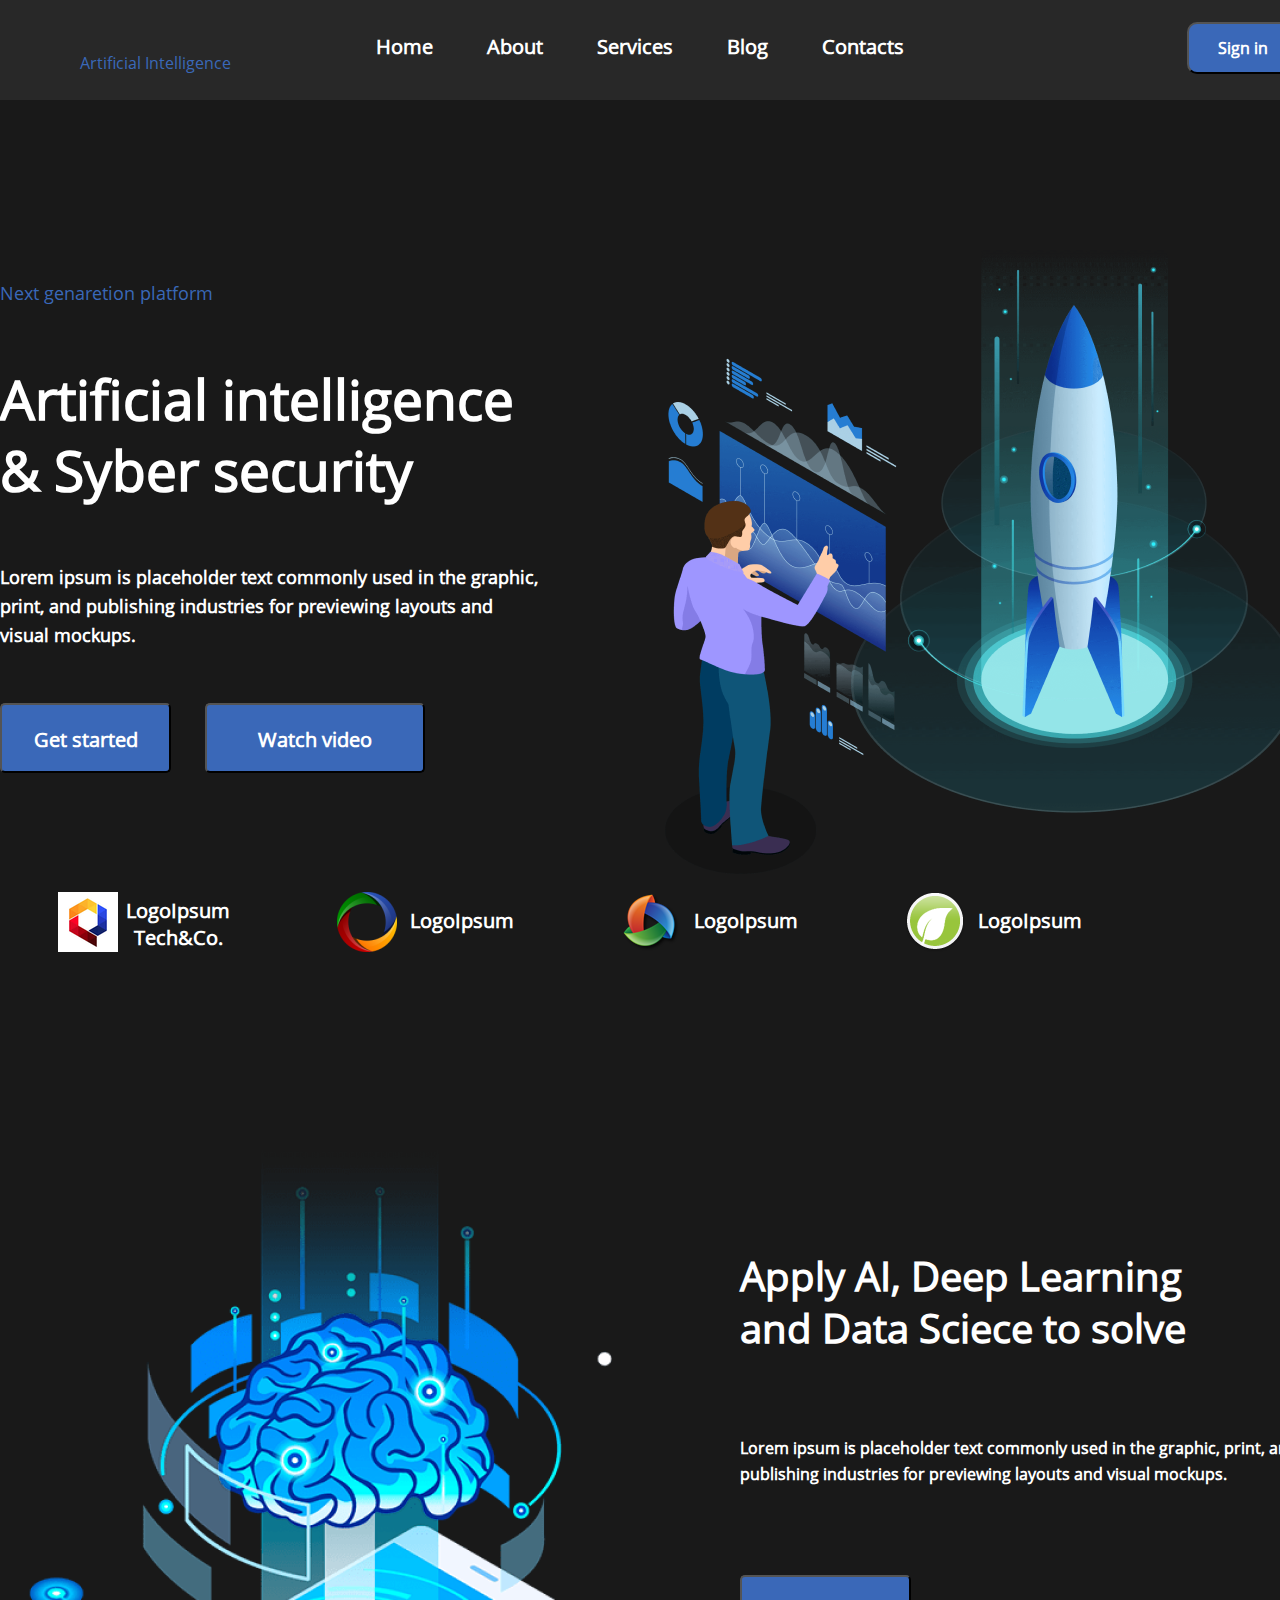
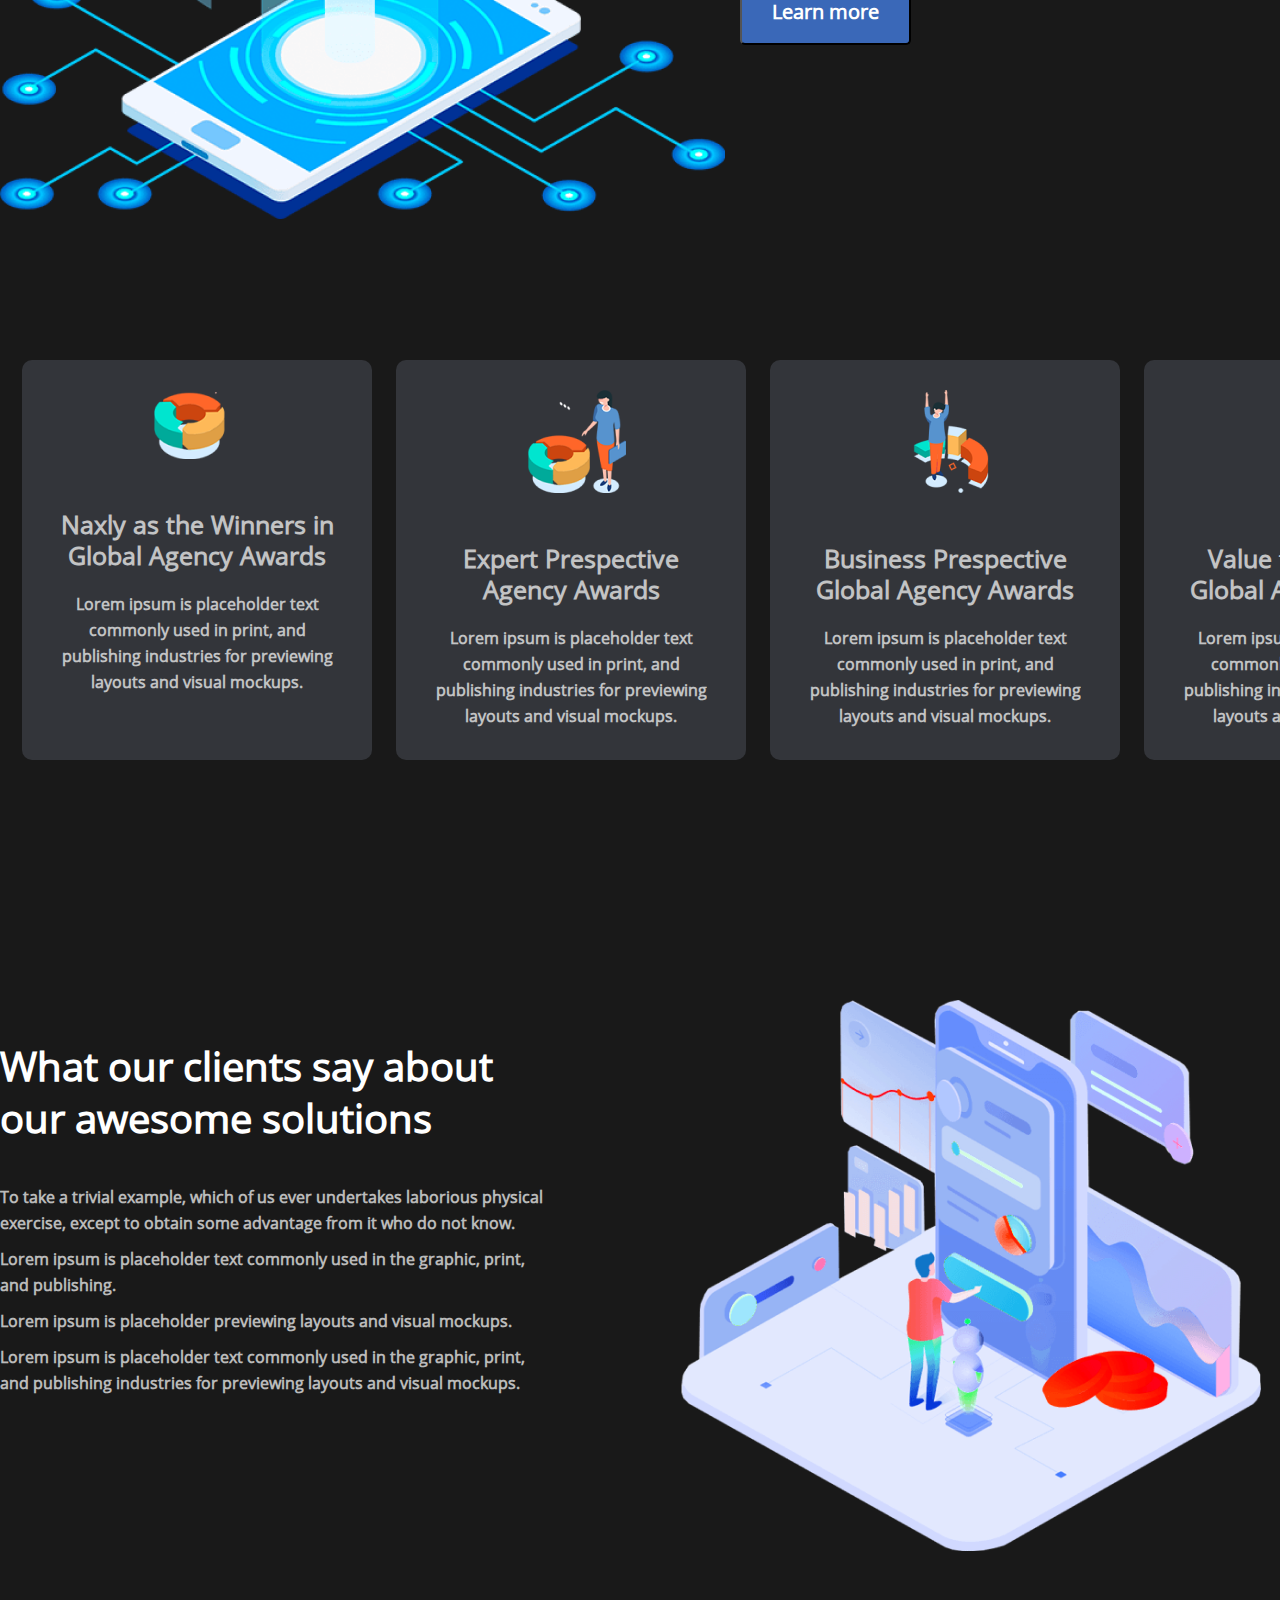
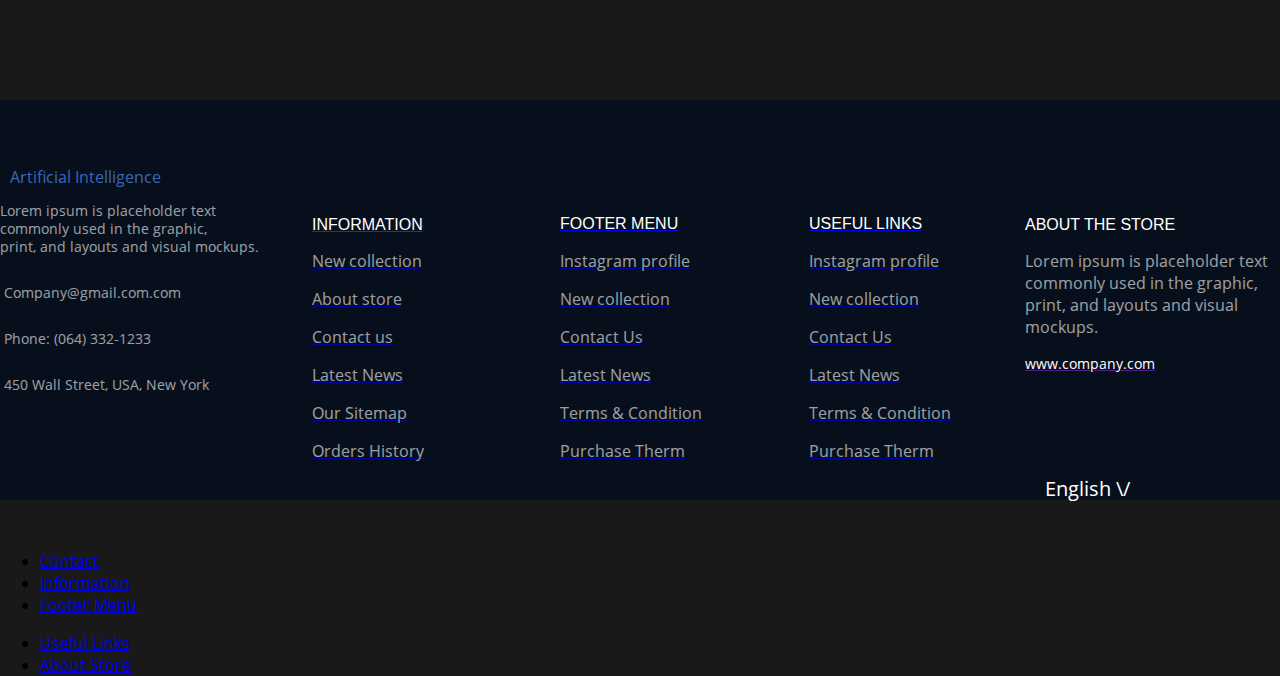
<file: index.html>
<!DOCTYPE html>
<html lang="en">
<head>
    <meta charset="UTF-8">
    <meta http-equiv="X-UA-Compatible" content="IE=edge">
    <meta name="viewport" content="width=device-width, initial-scale=1.0">
    <link rel="stylesheet" href="https://cdnjs.cloudflare.com/ajax/libs/font-awesome/5.15.3/css/all.min.css" integrity="sha512-iBBXm8fW90+nuLcSKlbmrPcLa0OT92xO1BIsZ+ywDWZCvqsWgccV3gFoRBv0z+8dLJgyAHIhR35VZc2oM/gI1w==" crossorigin="anonymous" referrerpolicy="no-referrer" />
    <link rel="stylesheet" href="./maincss/main.css">
    <link rel="stylesheet" href="./maincss/shared.css">
    <title>Apply AI </title>
</head>
<body class="body">
    <!--Header section-->
    <header class="main-header">
        <div class="container">
            <div class="main-header__brand">
                <div class="navigation-robot">
                    <a href="index.html">
                        <i class="fas fa-robot robot123"></i>
                    </a>
                </div>
                <div class="navigation-robot__text">
                    <p>Artificial Intelligence</p>
                </div>
            </div>
            <nav class="main-navigation">
                <ul class="main-navigation__items">
                    <li class="main-navigation__item">
                        <a class="navigation__title" href="./index.html">Home</a>
                    </li>
                    <li class="main-navigation__item">
                        <a class="navigation__title" href="#">About</a>
                    </li>
                    <li class="main-navigation__item">
                        <a class="navigation__title" href="#">Services</a>
                    </li>
                    <li class="main-navigation__item">
                        <a class="navigation__title" href="#">Blog</a>
                    </li>
                    <li class="main-navigation__item">
                        <a class="navigation__title" href="./contact.html">Contacts</a>
                    </li>
                </ul>
            </nav>
            <div class="navigation-button">
                <input class="navigation__button" type="button" value="Sign in">
            </div>
        </div>
    </header>
    <!--/Header section-->

    <!--Main page section-->
    <section class="main-page">
        <div class="container">
            <div class="main-page__contexts">
                <p class="main-page__subtitle">Next genaretion platform</p>
                <p class="main-page__title">Artificial intelligence <br> & Syber security</p>
                <p class="main-page__content">Lorem ipsum is placeholder text commonly used in the graphic, <br> print, and publishing industries for previewing layouts and <br> visual mockups.</p>
                <div class="main-page__buttons">
                    <button class="getstarted">
                        <p class="getstarted__text">
                            Get started
                        </p>
                    </button>
                    <button class="watchvideo">
                        <a class="watchvideo__play" href="">
                            <i class="fas fa-play robot123"></i>
                            <p class="watchvideo__text">Watch video</p>
                        </a>
                    </button>
                </div>
            </div>
            <div class="main-page__image">
                <img src="./img/9 1.png" alt="">
            </div>
            <div class="main-page__logos">
                <div class="main-page__logo">
                    <a href="">
                        <img class="logoimg" src="./img/main4.png" alt="">
                        <p class="logo-nametech birinchi">
                            LogoIpsum <br>
                            Tech&Co.
                        </p>
                    </a>
                </div>
                <div class="main-page__logo">
                    <a href="">
                        <img class="logoimg" src="./img/main3.png" alt="">
                        <p class="logo-name ikkinchi"> LogoIpsum </p>
                    </a>
                </div>
                <div class="main-page__logo">
                    <a href="">
                        <img class="logoimg" src="./img/main2.png" alt="">
                        <p class="logo-name uchinchi">
                            LogoIpsum 
                        </p>
                    </a>
                </div>
                <div class="main-page__logo">
                    <a href="">
                        <img class="logoimg tortinchi" src="./img/main1.png" alt="">
                        <p class="logo-name">
                            LogoIpsum
                        </p>
                    </a>
                </div>

            </div>
        </div>
    </section>
    <!--/Main page section-->

    <!--Second page section-->

    <section class="second-page">
        <div class="container">
            <div class="second-page__image">
                <img src="./img/about 4.png" alt="">
            </div>
            <div class="second-page__contexts">
                <p class="second-page__title">Apply AI, Deep Learning <br> and Data Sciece to solve</p>
                <p class="second-page__content">Lorem ipsum is placeholder text commonly used in the graphic, print, and publishing industries for previewing layouts and visual mockups.</p>
                <div class="second-page__buttons">
                    <button class="learngmore">
                        <p class="learngmore__text">
                            Learn more
                        </p>
                    </button>
                </div>
            </div>

        </div>
    </section>

    <!--/Second page section-->
    
    <!--directions section-->

    <section class="directions">
        <div class="container1">
            <div class="directions-section">
                <div class="direction-box">
                    <img class="direction-box__image" src="./img/welcome-3 1.png" alt="">
                    <p class="direction-box__subtitle">Naxly as the Winners in <br> Global Agency Awards</p>
                    <p class="direction-box__text">Lorem ipsum is placeholder text <br> commonly used in print, and <br> publishing industries for previewing <br> layouts and visual mockups.</p>
                </div>
                <div class="direction-box">
                    <img class="direction-box__image" src="./img/welcome-3 1(1).png" alt="">
                    <p class="direction-box__subtitle">Expert Prespective <br> Agency Awards</p>
                    <p class="direction-box__text">Lorem ipsum is placeholder text <br> commonly used in print, and <br> publishing industries for previewing <br> layouts and visual mockups.</p>
                </div>
                <div class="direction-box">
                    <img class="direction-box__image" src="./img/welcome-3 1(2).png" alt="">
                    <p class="direction-box__subtitle">Business Prespective <br> Global Agency Awards</p>
                    <p class="direction-box__text">Lorem ipsum is placeholder text <br> commonly used in print, and <br> publishing industries for previewing <br> layouts and visual mockups.</p>
                </div>
                <div class="direction-box">
                    <img class="direction-box__image" src="./img/welcome-3 1(3).png" alt="">
                    <p class="direction-box__subtitle">Value for Results in <br> Global Agency Awards</p>
                    <p class="direction-box__text">Lorem ipsum is placeholder text <br> commonly used in print, and <br> publishing industries for previewing <br> layouts and visual mockups.</p>
                </div>
                <div class="direction-box">
                    <img class="direction-box__image" src="./img/welcome-3 1(4).png" alt="">
                    <p class="direction-box__subtitle">Global Experience <br> in Agency Awards</p>
                    <p class="direction-box__text">Lorem ipsum is placeholder text <br> commonly used in print, and <br> publishing industries for previewing <br> layouts and visual mockups.</p>
                </div>
            </div>
        </div>  
    </section>

    <!--/directions section-->

    <!--Clients opinion section-->

    <section class="clients-section">
        <div class="container">
            <div class="client-section">
                <div class="client-section__message">
                    <p class="client-section__subtitle">What our clients say about our awesome solutions</p>
                    <p class="client-section__text">
                        To take a trivial example, which of us ever undertakes 
                        laborious physical exercise, except to obtain some 
                        advantage from it who do not know.
                    </p>
                    <p class="client-section__text">Lorem ipsum is placeholder text commonly used in the
                        graphic, print, and publishing.
                    </p>
                    <p class="client-section__text">
                        Lorem ipsum is placeholder previewing 
                        layouts and visual mockups.
                    </p>
                    <p class="client-section__text">
                        Lorem ipsum is placeholder text commonly used in the 
                        graphic, print, and publishing industries for previewing 
                        layouts and visual mockups.
                    </p>
                </div>
                <div class="client-section__image">
                    <img src="./img/about3 1.png" alt="">
                </div>
            </div>
        </div>
    </section>

    <!--/Clients opinion section-->

    <!--Foooter section-->

    <footer class="footer">
        <div class="container">
            <div class="footer-box">
                <div class="contact">
                    <div class="navigation-robot">
                        <a href="index.html">
                            <i class="fas fa-robot robot123"></i>
                        </a>
                        <p class="navigation-robot__text">Artificial Intelligence</p>
                    </div>
                    <p class="contacts-text">Lorem ipsum is placeholder text <br>
                        commonly used in the graphic, <br> 
                        print, and layouts and visual mockups.
                    </p>
                    <div class="email">
                        <i class="far fa-envelope email-icon"></i>
                        <a href="">
                            <p class="emailaddress">Company@gmail.com.com</p>
                        </a>
                    </div>
                <div class="phone">
                    <i class="fas fa-phone email-icon"></i>
                    <a href="">
                        <p class="emailaddress">Phone: (064) 332-1233</p>
                    </a>
                </div>
                <div class="adress">
                    <i class="fas fa-map-marker-alt email-icon"></i>
                    <p class="emailaddress">450 Wall Street, USA, New York</p>
                </div>
                </div>
                <div class="information">
                    <div class="information-menu">
                        <a href="">
                            <p class="info-title">INFORMATION</p>
                        </a>
                        <a href="index.html">
                            <p class="info-menu">New collection</p>
                        </a>
                        <a href="index.html">
                            <p class="info-menu">About store</p>
                        </a>
                        <a href="index.html">
                            <p class="info-menu">Contact us</p>
                        </a>
                        <a href="index.html">
                            <p class="info-menu">Latest News</p>
                        </a>
                        <a href="index.html">
                            <p class="info-menu">Our Sitemap</p>
                        </a>
                        <a href="index.html">
                            <p class="info-menu">Orders History</p>
                        </a>
                    </div>
                </div>
                <div class="footer-menu">
                    <div class="footer-menuu">
                        <a href="index.html">
                            <hp class="footer-menu__title">FOOTER MENU</p>
                        </a>
                        <a href="index.html">
                            <p class="footer-menu__list">Instagram profile</p>
                        </a>
                        <a href="index.html">
                            <p class="footer-menu__list">New collection</p>
                        </a>
                        <a href="index.html">
                            <p class="footer-menu__list">Contact Us</p>
                        </a>
                        <a href="index.html">
                            <p class="footer-menu__list">Latest News</p>
                        </a>
                        <a href="index.html">
                            <p class="footer-menu__list">Terms & Condition</p>
                        </a>
                        <a href="index.html">
                            <p class="footer-menu__list">Purchase Therm</p>
                        </a>
                    </div>
                </div>
                <div class="useful-link">
                    <div class="useful-link__lists">
                        <a href="index.html">
                            <hp class="useful-link__title">USEFUL LINKS</p>
                        </a>
                        <a href="index.html">
                            <p class="useful-link__list">Instagram profile</p>
                        </a>
                        <a href="index.html">
                            <p class="useful-link__list">New collection</p>
                        </a>
                        <a href="index.html">
                            <p class="useful-link__list">Contact Us</p>
                        </a>
                        <a href="index.html">
                            <p class="useful-link__list">Latest News</p>
                        </a>
                        <a href="index.html">
                            <p class="useful-link__list">Terms & Condition</p>
                        </a>
                        <a href="index.html">
                            <p class="useful-link__list">Purchase Therm</p>
                        </a>
                    </div>
                </div>
                <div class="about-store">
                    <p class="about-store__title">ABOUT THE STORE</p>
                    <p class="about-store__text">Lorem ipsum is placeholder text commonly used in the graphic, print, and layouts and visual mockups.</p>
                    <a href="">
                        <p class="about-store__web">www.company.com</p>
                    </a>
                
                    <div class="social-networks">
                        <i class="fab fa-facebook-f social"></i>
                        <i class="fab fa-instagram social"></i>
                        <i class="fab fa-twitter social"></i>
                        <i class="fab fa-linkedin-in social"></i>
                        <i class="fab fa-youtube social"></i>
                    </div>
                    <div class="language">
                        <i class="fas fa-globe earth"></i>
                        <p class="english">English \/</p>
                    </div>
                </div>
            </div>
            <div class="mobile-footer">
                <div class="navigation-robot">
                    <a href="index.html">
                        <i class="fas fa-robot robot123"></i>
                    </a>
                </div>
                <nav class="mobile-footer__box">
                    <ul class="mobile-footer__infos">
                        <li class="mobile-footer__info">
                            <a class="mobile-footer__info-title" href="#">Contact</a>
                        </li>
                        <li class="mobile-footer__info">
                            <a class="mobile-footer__info-title" href="#">Information</a>
                        </li>
                        <li class="mobile-footer__info">
                            <a class="mobile-footer__info-title" href="#">Footer Menu</a>
                        </li>
                    </ul>
                    <ul class="mobile-footer__info">
                        <li class="mobile-footer__info2">
                            <a class="mobile-footer__info-title" href="#">Useful Links</a>
                        </li>
                        <li class="mobile-footer__info2">
                            <a class="mobile-footer__info-title" href="#">About Store</a>
                        </li>
                    </ul>
                </nav>
            </div>
        </div>
    </footer>
    <!--/Footer section-->
</body>
</html>
</file>
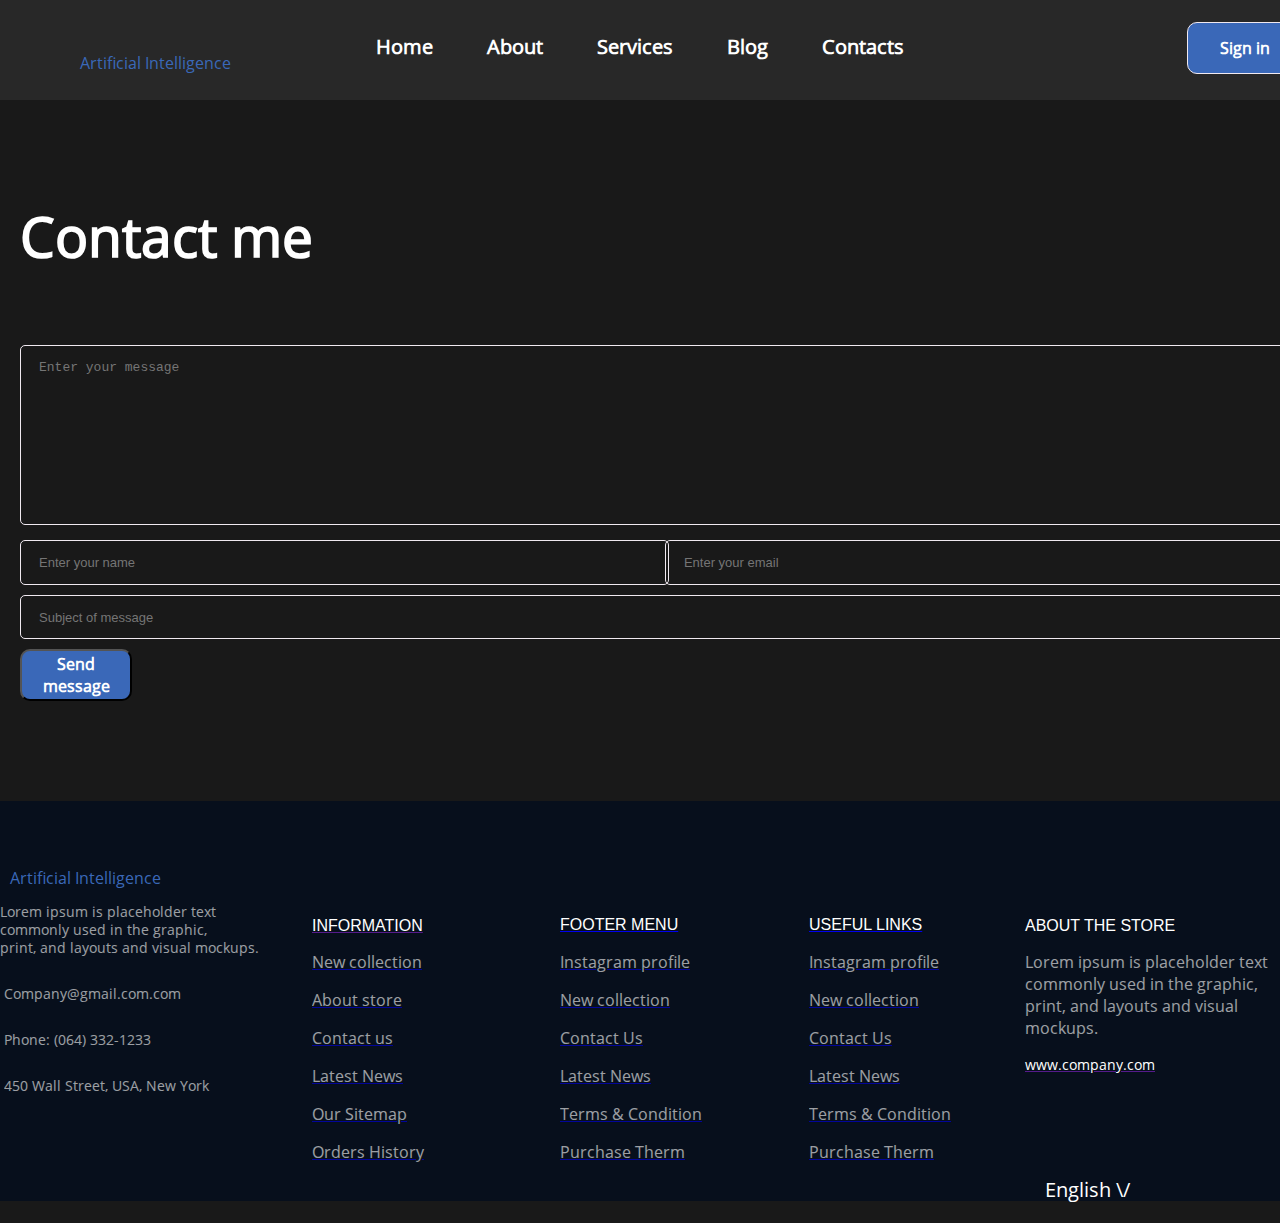
<file: contact.html>
<!DOCTYPE html>
<html lang="en">
    <head>
        <meta charset="UTF-8">
        <meta http-equiv="X-UA-Compatible" content="IE=edge">
        <meta name="viewport" content="width=device-width, initial-scale=1.0">
        <link rel="stylesheet" href="https://cdnjs.cloudflare.com/ajax/libs/font-awesome/5.15.3/css/all.min.css" integrity="sha512-iBBXm8fW90+nuLcSKlbmrPcLa0OT92xO1BIsZ+ywDWZCvqsWgccV3gFoRBv0z+8dLJgyAHIhR35VZc2oM/gI1w==" crossorigin="anonymous" referrerpolicy="no-referrer" />
        <link rel="stylesheet" href="./maincss/shared.css">
        <link rel="stylesheet" href="./maincss/contact.css">
        <title>Apply AI </title>
    </head>
<!--Header section-->
    <body class="body">
        <header class="main-header">
            <div class="container">
                <div class="main-header__brand">
                    <div class="navigation-robot">
                        <a href="index.html">
                            <i class="fas fa-robot robot123"></i>
                        </a>
                    </div>
                    <div class="navigation-robot__text">
                        <p>Artificial Intelligence</p>
                    </div>
                </div>
                <nav class="main-navigation">
                    <ul class="main-navigation__items">
                        <li class="main-navigation__item">
                            <a class="navigation__title" href="./index.html">Home</a>
                        </li>
                        <li class="main-navigation__item">
                            <a class="navigation__title" href="#">About</a>
                        </li>
                        <li class="main-navigation__item">
                            <a class="navigation__title" href="#">Services</a>
                        </li>
                        <li class="main-navigation__item">
                            <a class="navigation__title" href="#">Blog</a>
                        </li>
                        <li class="main-navigation__item">
                            <a class="navigation__title" href="./contact.html">Contacts</a>
                        </li>
                    </ul>
                </nav>
                <div class="navigation-button">
                    <input class="navigation__button" type="button" value="Sign in">
                </div>
            </div>
        </header>
<!--/Header section-->
        <div class="container">
            <section class="contact">
                <div class="contact-page__title">
                    Contact me
                </div>
                <form action="/server.php" method="GET">
                    <textarea name="" id="" cols="30" rows="10" placeholder="Enter your message"></textarea>
                    <div class="half-row contact__firstname">
                        <input type="text" placeholder="Enter your name" name="firstname">
                    </div>
                    <div class="half-row contact__email">
                        <input type="email" placeholder="Enter your email" name="email" id="">
                    </div>
                    <input type="text" placeholder="Subject of message" name="subject">
                    <button class="button navigation__button" type="submit">Send message</button>
                </form>
            </section>
        </div>

        <!--Foooter section-->

        <footer class="footer">
            <div class="container">
                <div class="contacts">
                    <div class="navigation-robot">
                        <a href="index.html">
                            <i class="fas fa-robot robot123"></i>
                        </a>
                        <p class="navigation-robot__text">Artificial Intelligence</p>
                    </div>
                    <p class="contacts-text">Lorem ipsum is placeholder text <br>
                        commonly used in the graphic, <br> 
                        print, and layouts and visual mockups.
                    </p>
                    <div class="email">
                        <i class="far fa-envelope email-icon"></i>
                        <a href="">
                            <p class="emailaddress">Company@gmail.com.com</p>
                        </a>
                    </div>
                    <div class="phone">
                        <i class="fas fa-phone email-icon"></i>
                        <a href="">
                            <p class="emailaddress">Phone: (064) 332-1233</p>
                        </a>
                    </div>
                    <div class="adress">
                        <i class="fas fa-map-marker-alt email-icon"></i>
                        <p class="emailaddress">450 Wall Street, USA, New York</p>
                    </div>
                </div>
                <div class="information">
                    <div class="information-menu">
                        <a href="">
                            <p class="info-title">INFORMATION</p>
                        </a>
                        <a href="index.html">
                            <p class="info-menu">New collection</p>
                        </a>
                        <a href="index.html">
                            <p class="info-menu">About store</p>
                        </a>
                        <a href="index.html">
                            <p class="info-menu">Contact us</p>
                        </a>
                        <a href="index.html">
                            <p class="info-menu">Latest News</p>
                        </a>
                        <a href="index.html">
                            <p class="info-menu">Our Sitemap</p>
                        </a>
                        <a href="index.html">
                            <p class="info-menu">Orders History</p>
                        </a>
                    </div>
                </div>
                <div class="footer-menu">
                    <div class="footer-menuu">
                        <a href="index.html">
                            <hp class="footer-menu__title">FOOTER MENU</p>
                        </a>
                        <a href="index.html">
                            <p class="footer-menu__list">Instagram profile</p>
                        </a>
                        <a href="index.html">
                            <p class="footer-menu__list">New collection</p>
                        </a>
                        <a href="index.html">
                            <p class="footer-menu__list">Contact Us</p>
                        </a>
                        <a href="index.html">
                            <p class="footer-menu__list">Latest News</p>
                        </a>
                        <a href="index.html">
                            <p class="footer-menu__list">Terms & Condition</p>
                        </a>
                        <a href="index.html">
                            <p class="footer-menu__list">Purchase Therm</p>
                        </a>
                    </div>
                </div>
                <div class="useful-link">
                    <div class="useful-link__lists">
                        <a href="index.html">
                            <hp class="useful-link__title">USEFUL LINKS</p>
                        </a>
                        <a href="index.html">
                            <p class="useful-link__list">Instagram profile</p>
                        </a>
                        <a href="index.html">
                            <p class="useful-link__list">New collection</p>
                        </a>
                        <a href="index.html">
                            <p class="useful-link__list">Contact Us</p>
                        </a>
                        <a href="index.html">
                            <p class="useful-link__list">Latest News</p>
                        </a>
                        <a href="index.html">
                            <p class="useful-link__list">Terms & Condition</p>
                        </a>
                        <a href="index.html">
                            <p class="useful-link__list">Purchase Therm</p>
                        </a>
                    </div>
                </div>
                <div class="about-store">
                    <p class="about-store__title">ABOUT THE STORE</p>
                    <p class="about-store__text">Lorem ipsum is placeholder text commonly used in the graphic, print, and layouts and visual mockups.</p>
                    <a href="">
                        <p class="about-store__web">www.company.com</p>
                    </a>
                    <div class="social-networks">
                        <i class="fab fa-facebook-f social"></i>
                        <i class="fab fa-instagram social"></i>
                        <i class="fab fa-twitter social"></i>
                        <i class="fab fa-linkedin-in social"></i>
                        <i class="fab fa-youtube social"></i>
                    </div>
                    <div class="language">
                        <i class="fas fa-globe earth"></i>
                        <p class="english">English \/</p>
                    </div>
                </div>
            </div>
        </footer>
        <!--/Footer section-->
    </body>
</html>
</file>
<file: maincss/main.css>
.body {
  font-family: open;
  margin: 0;
  background-color: #191919;
}

.container {
  width: 1300px;
  margin: 0 auto;
}

.clearfix {
  clear: both;
}

@font-face {
  font-family: "open";
  src: url(../fonts/OpenSans/OpenSans-Regular.ttf);
}

/*Navigatin menu*/

.main-header {
  background-color: #282828;
  color: white;
  width: 100%;
  height: 100px;
}
.main-header__brand {
  display: inline-block;
  vertical-align: middle;
  width: 285px;
  height: 57px;
  margin: 11px 0px 0px 22px;
}

.navigation-robot {
  display: inline-block;
  font-size: 40px;
  color: white;
  width: 44px;
  height: 57px;
}

.robot123 {
  color: white;
}
.navigation-robot__text {
  display: inline-block;
  width: 225px;
  height: 32px;
  font-family: open;
  font-style: normal;
  font-size: 23px;
  line-height: 31px;
  vertical-align: center;
  color: #3a68b8;
  margin-left: 10px;
}

.main-navigation {
  display: inline-block;
  vertical-align: middle;
  color: white;
}

.main-navigation__items {
  width: 615px;
  height: 22px;
}

.main-navigation__item {
  display: inline-block;
  padding: 10px 25px;
  font-weight: 700;
  font-style: bold;
  font-size: 20px;
  line-height: 25px;
  text-align: right;
  font-family: open;
}

.navigation__title {
  color: white;
  text-decoration: none;
}

.navigation-button {
  display: inline-block;
  /*float: right;*/
  margin: 22px 0 22px 217px;
}

.navigation__button {
  width: 112px;
  height: 52px;
  background-color: #3a68b8;
  font-weight: 700;
  font-style: bold;
  font-size: 16px;
  line-height: 22px;
  text-align: center;
  font-family: open;
  vertical-align: top;
  color: white;
  border-radius: 10px;
}

/* Navigatin menu fineshed */

/* Main page section starts */

.main-page {
  width: 100%;
  height: 950px;
  background-image: black;
}

.main-page__contexts {
  display: inline-block;
  width: 604;
  height: 415px;
  padding-top: 160px;
}

.main-page__subtitle {
  width: 265px;
  height: 30px;
  font-family: open;
  font-style: normal;
  font-size: 18px;
  line-height: 30px;
  text-align: left;
  color: #3a68b8;
}

.main-page__title {
  width: 605px;
  height: 145px;
  font-family: open;
  font-style: normal;
  font-weight: 900;
  font-size: 55px;
  line-height: 71px;
  text-align: left;
  color: white;
}

.main-page__content {
  width: 560px;
  height: 90px;
  margin-top: 40px;
  font-family: open;
  font-style: normal;
  font-weight: 600;
  font-size: 18px;
  line-height: 29px;
  text-align: left;
  color: white;
}

.main-page__buttons {
  width: 450px;
  height: 60px;
  margin-top: 50px;
}

.main-page__play {
  color: white;
}

.getstarted {
  width: 171px;
  height: 70px;
  border-radius: 5px;
  background-color: #3a68b8;
}

.getstarted__text {
  font-family: open;
  font-style: normal;
  font-weight: 600;
  font-size: 20px;
  line-height: 27px;
  text-align: left;
  color: white;
  text-align: center;
}

.play-button {
  display: inline-block;
}

.watchvideo {
  width: 220px;
  height: 70px;
  border-radius: 5px;
  background-color: #3a68b8;
  margin-left: 30px;
}

.watchvideo__play {
  font-size: 20px;
}
.watchvideo__text {
  display: inline-block;
  padding: 0px 0px 0px 0px;
  font-family: open;
  font-style: normal;
  font-weight: 600;
  font-size: 20px;
  line-height: 27px;
  text-align: center;
  color: white;
}

.main-page__image {
  float: right;
  width: 635px;
  height: 635px;
  margin: 140px 0px 0px 0px;
}

.main-page__logos {
  width: 1150px;
  height: 60px;
}

.main-page__logos {
  margin-top: 140px;
  width: 100%;
}

.main-page__logo {
  display: inline-block;
  margin: 0px 50px 0 50px;
  height: 60px;
  width: 180px;
  text-align: center;
}

.logo-nametech {
  float: right;
  text-decoration: none;
  font-family: open;
  font-style: normal;
  font-weight: 600;
  font-size: 20px;
  line-height: 27px;
  text-align: center;
  color: white;
  margin: 5px 0px 20px 0px;
  justify-content: center;
}

.logo-name {
  float: right;
  text-decoration: none;
  font-family: open;
  font-style: normal;
  font-weight: 600;
  font-size: 20px;
  line-height: 27px;
  text-align: center;
  color: white;
  margin: 15px 0px 5px 10px;
  justify-content: center;
}

/* Main page section finished */

/* second page started*/

.second-page {
  width: 100%;
  height: 800px;
}

.second-page__image {
  display: inline-block;
  width: 725px;
  height: 670px;
  margin: 100px 0px 0px 0px;
}

.second-page__contexts {
  float: right;
  height: 670px;
  padding-top: 160px;
}

.second-page__title {
  width: 550px;
  height: 145px;
  font-family: open;
  font-style: normal;
  font-weight: 700;
  font-size: 40px;
  line-height: 52px;
  text-align: left;
  color: white;
}

.second-page__content {
  width: 560px;
  height: 90px;
  margin-top: 0px;
  font-family: open;
  font-style: normal;
  font-weight: 600;
  font-size: 16px;
  line-height: 26px;
  text-align: left;
  color: white;
}

.second-page__buttons {
  width: 150px;
  height: 60px;
  margin-top: 50px;
}

.learngmore {
  width: 171px;
  height: 70px;
  border-radius: 5px;
  background-color: #3a68b8;
}

.learngmore__text {
  font-family: open;
  font-style: normal;
  font-weight: 600;
  font-size: 20px;
  line-height: 27px;
  text-align: left;
  color: white;
  text-align: center;
}

/* second page fineshed*/

/* directions section */

.directions {
  width: 100%;
  height: 500px;
  margin-top: 100px;
}

.directions-section {
  padding: 10px 10px 10px 10px;
}

.direction-box {
  float: left;
  width: 350px;
  margin: 0px 12px 0px 12px;
  height: 400px;
  border-radius: 10px;
  background: #33353a;
}

.direction-box__image {
  margin: 30px 132px 30px 132px;
}

.direction-box__subtitle {
  margin: 15px 30px 20px 30px;
  font-family: open;
  font-style: normal;
  font-weight: bold;
  font-size: 25px;
  line-height: 31px;
  text-align: center;
  color: white;
  opacity: 0.7;
}

.direction-box__text {
  font-family: open;
  font-style: normal;
  font-weight: 600;
  font-size: 16px;
  line-height: 26px;
  text-align: center;
  color: white;
  opacity: 0.7;
}

.container1 {
  width: 1921px;
  margin: 0 auto;
}

/* Direction section fineshed */

/* Clients opinion section started */

.clients-section {
  height: 700px;
  width: 100%;
  margin-top: 150px;
}

.client-section {
  height: 560px;
  width: 1150;
}

.client-section__message {
  width: 550px;
  height: 470px;
  display: inline-block;
}

.client-section__image {
  float: right;
}

.client-section__subtitle {
  font-family: open;
  font-style: normal;
  font-weight: bold;
  font-size: 40px;
  line-height: 52px;
  text-align: left;
  color: white;
}

.client-section__text {
  font-family: open;
  font-style: normal;
  font-weight: bold;
  font-size: 16px;
  line-height: 26px;
  text-align: left;
  color: white;
  opacity: 0.7;
  margin: 10px 0px 10px 0;
}

/* Clients opinion section fineshed */

/* Footer section */

.footer {
  background-color: #070f1c;
  height: 400px;
  width: 100%;
}

.contact {
  float: left;
  width: 272px;
  height: 306px;
  margin-top: 30px;
}

.navigation-robot {
  display: inline-block;
  color: white;
  font-size: 50px;
  display: inline-block;
}

.navigation-robot__text {
  font-family: open;
  font-style: 600;
  font-size: 16px;
  line-height: 22px;
  text-align: left;
  color: #3a68b8;
  display: inline-block;
}

.email-icon {
  display: inline-block;
  color: white;
}

.contacts-text {
  font-family: open;
  font-style: normal;
  font-weight: 450;
  font-size: 14px;
  line-height: 18px;
  text-align: left;
  color: white;
  opacity: 0.6;
}

.emailaddress {
  display: inline-block;
  font-family: open;
  font-style: normal;
  font-weight: 500;
  font-size: 14px;
  line-height: 18px;
  text-align: left;
  color: white;
  opacity: 0.6;
}

.information {
  display: inline-block;
  width: 164px;
  height: 260px;
  margin: 100px 40px 0 40px;
  text-decoration: none;
}

.info-title {
  font-family: sans-serif;
  font-style: 500;
  font-size: 16px;
  text-align: 16px;
  text-align: left;
  color: white;
}

.info-menu {
  font-family: open;
  font-style: 500;
  font-size: 16px;
  align-items: left;
  color: white;
  opacity: 0.6;
  text-decoration: none;
}

.footer-menu {
  display: inline-block;
  width: 165px;
  height: 260px;
  margin: 100px 40px 0 40px;
}

.footer-menu__title {
  font-family: sans-serif;
  font-style: 500;
  font-size: 16px;
  text-align: 16px;
  text-align: left;
  color: white;
}

.footer-menu__list {
  font-family: open;
  font-style: 500;
  font-size: 16px;
  align-items: left;
  color: white;
  opacity: 0.6;
}

.useful-link {
  display: inline-block;
  width: 165px;
  height: 260px;
  margin: 100px 40px 0 40px;
}

.useful-link__title {
  font-family: sans-serif;
  font-style: 500;
  font-size: 16px;
  text-align: 16px;
  text-align: left;
  color: white;
}

.useful-link__list {
  font-family: open;
  font-style: 500;
  font-size: 16px;
  align-items: left;
  color: white;
  opacity: 0.6;
}

.about-store {
  float: right;
  width: 275px;
  height: 260px;
  padding-top: 100px;
}

.about-store__title {
  font-family: sans-serif;
  font-style: 500;
  font-size: 16px;
  text-align: 16px;
  text-align: left;
  color: white;
}

.about-store__text {
  font-family: open;
  font-style: 500;
  font-size: 16px;
  align-items: left;
  color: white;
  opacity: 0.6;
}

.about-store__web {
  color: white;
  font-style: 500;
  font-size: 14px;
}

.social-networks {
  margin: 30px 0 25px 0;
}

.social-networks {
  color: white;
  font-size: 20px;
}

.social {
  padding: 0px 20px 0px 0px;
}

.language {
  color: white;
  font-size: 20px;
}

.earth {
  display: inline-block;
}

.english {
  display: inline-block;
  padding-left: 15px;
}

/* Footer section fineshed */

@media only screen and (max-width: 576px) {
  /*main page section*/
  .main-page {
    width: 100%;
    height: 1450px;
  }

  .main-page__title {
    font-size: 2rem;
    line-height: 2.5rem;
    height: 70px;
  }

  .main-page__content {
    width: 370px;
    height: 130px;
  }

  .getstarted {
    width: 140px;
  }
  .watchvideo {
    width: 170px;
  }

  .main-page__image {
    float: left;
    width: 135px;
    height: 135px;
    margin-top: 90px;
  }

  .main-page__image img {
    height: 400px;
    width: 300%;
  }

  .main-page__logos {
    width: 150px;
    height: 60px;
    margin-top: 590px;
  }

  /*second page*/

  .second-page {
    height: 900px;
  }

  .second-page__image {
    height: 250px;
  }
  .second-page__image img {
    margin-top: 10px;
    width: 50%;
  }

  .second-page__contexts {
    float: left;
    height: 450px;
    padding-top: 60px;
  }

  .second-page__title {
    font-size: 1.8rem;
    line-height: 2.5rem;
    height: 70px;
  }

  .second-page__content {
    width: 360px;
  }

  /* directions */

  .directions {
    height: 2200px;
    margin-top: 50px;
  }

  .directions-section {
    width: 375px;
  }

  .direction-box {
    margin: 20px 0 20px 0;
  }

  /*Clients opinion section*/
  .clients-section {
    height: 900px;
    margin-top: 100px;
  }
  .client-section__subtitle {
    font-size: 2rem;
    line-height: 2.5rem;
    height: 70px;
    width: 370px;
    margin-bottom: 80px;
  }

  .client-section__text {
    width: 370px;
  }

  .client-section__image {
    margin: 50px 0 50px 0;
    float: left;
  }

  .client-section__image img {
    width: 100%;
  }

  /*Footer section*/

  .footer {
    height: 90px;
  }

  .footer-box {
    display: none;
  }

  .contact {
    width: 370px;
  }

  .navigation-robot {
    margin-left: 150px;
  }

  .mobile-footer__info {
    margin: 0;
  }

  .mobile-footer__info {
    display: inline-block;
    text-decoration: none;
    color: white;
  }

  .mobile-footer__info-title {
    font-family: sans-serif;
    font-style: 500;
    font-size: 18px;
    text-align: 16px;
    text-align: left;
    color: white;
    text-decoration: none;
    padding: 0 5px 0 0;
  }

  .mobile-footer__info2 {
    margin: 0 20px 0 20px;
    display: inline-block;
  }
}
</file>
<file: maincss/shared.css>
.body {
  font-family: open;
  margin: 0;
  background-color: #191919;
}

.container {
  width: 1300px;
  margin: 0 auto;
}

.clearfix {
  clear: both;
}

@font-face {
  font-family: "open";
  src: url(../fonts/OpenSans/OpenSans-Regular.ttf);
}

/*Navigatin menu*/

.main-header {
  background-color: #282828;
  color: white;
  width: 100%;
  height: 100px;
}
.main-header__brand {
  display: inline-block;
  vertical-align: middle;
  width: 285px;
  height: 57px;
  margin: 11px 0px 0px 22px;
}

.navigation-robot {
  display: inline-block;
  font-size: 40px;
  color: white;
  width: 44px;
  height: 57px;
}

.robot123 {
  color: white;
}
.navigation-robot__text {
  display: inline-block;
  width: 225px;
  height: 32px;
  font-family: open;
  font-style: normal;
  font-size: 23px;
  line-height: 31px;
  vertical-align: center;
  color: #3a68b8;
  margin-left: 10px;
}

.main-navigation {
  display: inline-block;
  vertical-align: middle;
  color: white;
}

.main-navigation__items {
  width: 615px;
  height: 22px;
}

.main-navigation__item {
  display: inline-block;
  padding: 10px 25px;
  font-weight: 700;
  font-style: bold;
  font-size: 20px;
  line-height: 25px;
  text-align: right;
  font-family: open;
}

.navigation__title {
  color: white;
  text-decoration: none;
}

.navigation-button {
  display: inline-block;
  /*float: right;*/
  margin: 22px 0 22px 217px;
}

.navigation__button {
  width: 112px;
  height: 52px;
  background-color: #3a68b8;
  font-weight: 700;
  font-style: bold;
  font-size: 16px;
  line-height: 22px;
  text-align: center;
  font-family: open;
  vertical-align: top;
  color: white;
  border-radius: 10px;
}

/* Navigatin menu fineshed */

.footer {
  background-color: #070f1c;
  height: 400px;
  width: 100%;
}

.contacts {
  float: left;
  width: 272px;
  height: 306px;
  margin-top: 30px;
}

.navigation-robot {
  display: inline-block;
  color: white;
  font-size: 50px;
  display: inline-block;
}

.navigation-robot__text {
  font-family: open;
  font-style: 600;
  font-size: 16px;
  line-height: 22px;
  text-align: left;
  color: #3a68b8;
  display: inline-block;
}

.email-icon {
  display: inline-block;
  color: white;
}

.contacts-text {
  font-family: open;
  font-style: normal;
  font-weight: 450;
  font-size: 14px;
  line-height: 18px;
  text-align: left;
  color: white;
  opacity: 0.6;
}

.emailaddress {
  display: inline-block;
  font-family: open;
  font-style: normal;
  font-weight: 500;
  font-size: 14px;
  line-height: 18px;
  text-align: left;
  color: white;
  opacity: 0.6;
}

.information {
  display: inline-block;
  width: 164px;
  height: 260px;
  margin: 100px 40px 0 40px;
  text-decoration: none;
}

.info-title {
  font-family: sans-serif;
  font-style: 500;
  font-size: 16px;
  text-align: 16px;
  text-align: left;
  color: white;
}

.info-menu {
  font-family: open;
  font-style: 500;
  font-size: 16px;
  align-items: left;
  color: white;
  opacity: 0.6;
  text-decoration: none;
}

.footer-menu {
  display: inline-block;
  width: 165px;
  height: 260px;
  margin: 100px 40px 0 40px;
}

.footer-menu__title {
  font-family: sans-serif;
  font-style: 500;
  font-size: 16px;
  text-align: 16px;
  text-align: left;
  color: white;
}

.footer-menu__list {
  font-family: open;
  font-style: 500;
  font-size: 16px;
  align-items: left;
  color: white;
  opacity: 0.6;
}

.useful-link {
  display: inline-block;
  width: 165px;
  height: 260px;
  margin: 100px 40px 0 40px;
}

.useful-link__title {
  font-family: sans-serif;
  font-style: 500;
  font-size: 16px;
  text-align: 16px;
  text-align: left;
  color: white;
}

.useful-link__list {
  font-family: open;
  font-style: 500;
  font-size: 16px;
  align-items: left;
  color: white;
  opacity: 0.6;
}

.about-store {
  float: right;
  width: 275px;
  height: 260px;
  padding-top: 100px;
}

.about-store__title {
  font-family: sans-serif;
  font-style: 500;
  font-size: 16px;
  text-align: 16px;
  text-align: left;
  color: white;
}

.about-store__text {
  font-family: open;
  font-style: 500;
  font-size: 16px;
  align-items: left;
  color: white;
  opacity: 0.6;
}

.about-store__web {
  color: white;
  font-style: 500;
  font-size: 14px;
}

.social-networks {
  margin: 30px 0 25px 0;
}

.social-networks {
  color: white;
  font-size: 20px;
}

.social {
  padding: 0px 20px 0px 0px;
}

.language {
  color: white;
  font-size: 20px;
}

.earth {
  display: inline-block;
}

.english {
  display: inline-block;
  padding-left: 15px;
}

/* Footer section */

@media only screen and (max-width: 991px) {
  .main-header {
    display: none;
  }
}

@media only screen and (max-width: 576px) {
  .container {
    width: 96%;
  }
  .main-header {
    display: none;
  }
}
</file>
<file: maincss/contact.css>
.contact {
  padding: 6.25rem 1.25rem;
}

.contact-page__title {
  width: 605px;
  height: 145px;
  font-family: open;
  font-style: normal;
  font-weight: 900;
  font-size: 55px;
  line-height: 71px;
  text-align: left;
  color: white;
}

textarea,
input {
  width: 100%;
  padding: 0.87rem;
  margin-bottom: 0.625rem;
  margin-bottom: 0.625rem;
  border: 1px solid #f0e9f0;
  border-radius: 0.3125rem;
  padding-left: 1.125rem;
  font-size: 0.8125rem;
  background: transparent;
  color: white;
  text-decoration: white;
}

.button textarea:focus,
input:focus {
  outline: 0;
  box-shadow: none;
}

.half-row {
  width: 50%;
  float: left;
  box-sizing: border-box;
}

.contact__firstname {
  padding-right: 0.9375rem;
}

.contact__email {
  padding-left: 0.9325rem;
}

.contact__send {
  margin-top: 1.8725rem;
}
</file>
